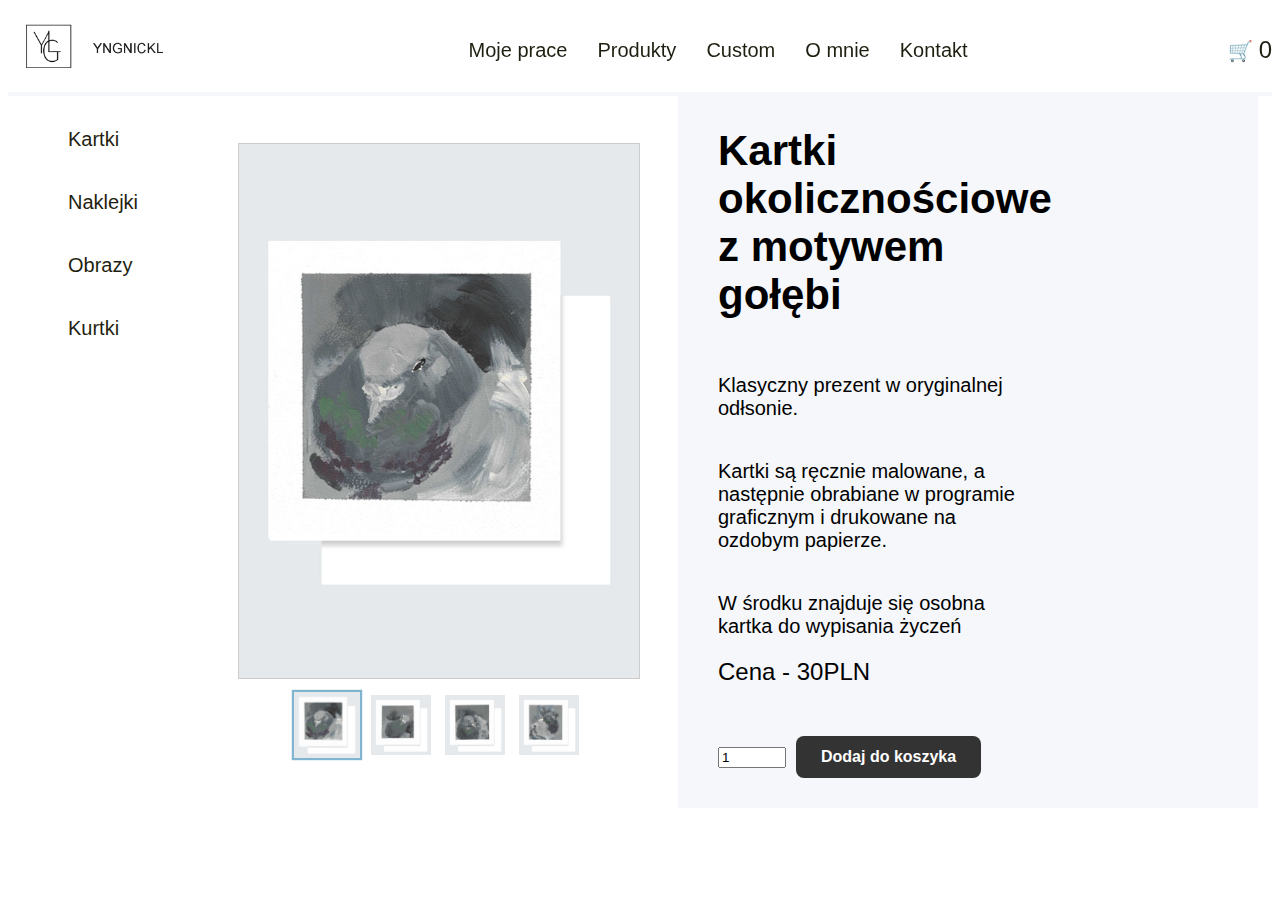
<file: kartka.html>
<!DOCTYPE html>
<html>
    
        <head>
            <title>Yngnickl_shop</title>
            <meta charset="UTF-8">
            <meta name="viewport" content="width=device-width, initial-scale=1.0">
            <link rel="stylesheet" href="kartka.css">
            <link rel="stylesheet" href="kartkaphone.css">
        </head>
        <body>
                       <header class="banner">



            <div class="logo-conteiner">
                <a href="index.html" class="logo-link">
                <img src="images/LOGO.jpg">
                </a>
                <a href="index.html" class="logo-name">
                <img src="images/logonapis.jpg">
                </a>
            </div>
            <nav class="topnav">
                <ul>
                    <li><a href="index.html#mojeprace">Moje prace</a></li>
                    <li><a href="produkty.html">Produkty</a></li>
                    <li><a href="index.html#custom">Custom</a></li>
                    <li><a href="index.html#omnie">O mnie</a></li>
                    <li><a href="index.html#kontakt">Kontakt</a></li>
                </ul>
            </nav>
            <a href="koszyk.html" class="cart-icon">
            🛒 <span id="cart-count">0</span>
        </a>
    </header>
        <div class="layout">
                        <div class="sidebar">
                                                  <ul>
                                            <li><a href="produkty.html#kartki">Kartki</a></li>
                                            <li><a href="produkty.html#naklejki">Naklejki</a></li>
                                            <li><a href="produkty.html#obrazy">Obrazy</a></li>
                                            <li><a href="produkty.html#kurtki">Kurtki</a></li>
                                            

                                        </ul>
                        </div> 
            <main>
                <section id="kartka">
                        <div class="product-gallery">
  <!-- Duży obrazek -->
                            <div class="main-image">
                                <img id="currentImage" src="images/kartkapigeonstrona.jpg" alt="Produkt">
                            </div>

                            <!-- Miniaturki -->
                            <div class="thumbnails">
                                <img src="images/kartkapigeonstrona.jpg" alt="Wariant 1" onclick="changeImage(this)" class="active">
                                <img src="images/kartkapigeonslide2.jpg" alt="Wariant 2" onclick="changeImage(this)">
                                <img src="images/kartkapigeonslide3.jpg" alt="Wariant 3" onclick="changeImage(this)">
                                <img src="images/kartkapigeonslide4.jpg" alt="Wariant 4" onclick="changeImage(this)">
                            </div>
                            </div>

                        <div class="opis">
                        <h2>Kartki okolicznościowe 
                        z motywem gołębi</h2>
                        <p>Klasyczny prezent w oryginalnej odłsonie.</p>
                        <p>Kartki są ręcznie malowane, 
                            a następnie obrabiane w programie graficznym 
                            i drukowane na ozdobym papierze.
                        </p>
                            <p>W środku znajduje się osobna kartka 
                            do wypisania życzeń </p>
                        <span>Cena - 30PLN</span>
                        <div class="dokoszyka">
                            <button id="add-to-cart">Dodaj do koszyka</button>
                        </div>
                        </div>
                    </div>
                </section>
            <script src="koszyk.js"></script>
            <script src="produkt.js"></script>
            
            </main>
</file>
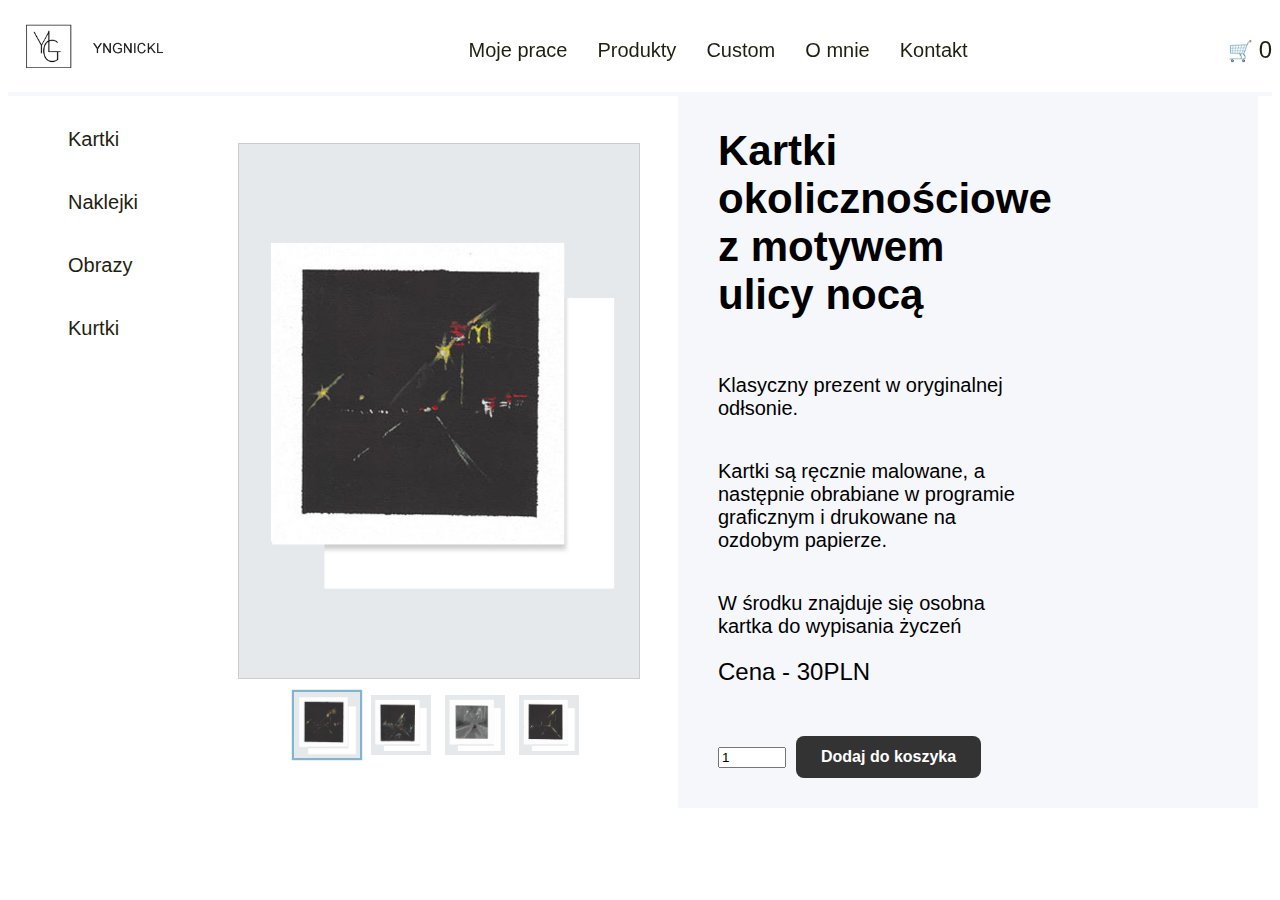
<file: kartkanocnejazdy.html>
<!DOCTYPE html>
<html>
    
        <head>
            <title>Yngnickl_shop</title>
            <meta charset="UTF-8">
            <meta name="viewport" content="width=device-width, initial-scale=1.0">
            <link rel="stylesheet" href="kartka.css">
            <link rel="stylesheet" href="kartkaphone.css">
        </head>
        <body>
                       <header class="banner">



            <div class="logo-conteiner">
                <a href="index.html" class="logo-link">
                <img src="images/LOGO.jpg">
                </a>
                <a href="index.html" class="logo-name">
                <img src="images/logonapis.jpg">
                </a>
            </div>
            <nav class="topnav">
                <ul>
                    <li><a href="index.html#mojeprace">Moje prace</a></li>
                    <li><a href="produkty.html">Produkty</a></li>
                    <li><a href="index.html#custom">Custom</a></li>
                    <li><a href="index.html#omnie">O mnie</a></li>
                    <li><a href="index.html#kontakt">Kontakt</a></li>
                </ul>
            </nav>
            <a href="koszyk.html" class="cart-icon">
            🛒 <span id="cart-count">0</span>
        </a>
    </header>
        <div class="layout">
            <div class="sidebar">
                         <ul>
                                            <li><a href="produkty.html#kartki">Kartki</a></li>
                                            <li><a href="produkty.html#naklejki">Naklejki</a></li>
                                            <li><a href="produkty.html#obrazy">Obrazy</a></li>
                                            <li><a href="produkty.html#kurtki">Kurtki</a></li>
                                            

                                        </ul>
                        </div> 
            <main>
                <section id="kartka">
                        <div class="product-gallery">
  <!-- Duży obrazek -->
                            <div class="main-image">
                                <img id="currentImage" src="images/nocnejazdyslide.jpg" alt="Produkt">
                            </div>

                            <!-- Miniaturki -->
                            <div class="thumbnails">
                                <img src="images/nocnejazdyslide.jpg" alt="Wariant 1" onclick="changeImage(this)" class="active">
                                <img src="images/kartkinocnejazdy1.jpg" alt="Wariant 2" onclick="changeImage(this)">
                                <img src="images/kartkinocnejazdy2.jpg" alt="Wariant 3" onclick="changeImage(this)">
                                <img src="images/kartkinocnejazdy3.jpg" alt="Wariant 4" onclick="changeImage(this)">
                            </div>
                            </div>

                        <div class="opis">
                        <h2>Kartki okolicznościowe 
                        z motywem ulicy nocą</h2>
                        <p>Klasyczny prezent w oryginalnej odłsonie.</p>
                        <p>Kartki są ręcznie malowane, 
                            a następnie obrabiane w programie graficznym 
                            i drukowane na ozdobym papierze.
                        </p>
                            <p>W środku znajduje się osobna kartka 
                            do wypisania życzeń </p>
                        <span>Cena - 30PLN</span>
                        <div class="dokoszyka">
                            <button id="add-to-cart">Dodaj do koszyka</button>
                        </div>
                        </div>
                    </div>
                </section>
            <script src="koszyk.js"></script>
            <script src="produkt.js"></script>
            
            </main>
</file>
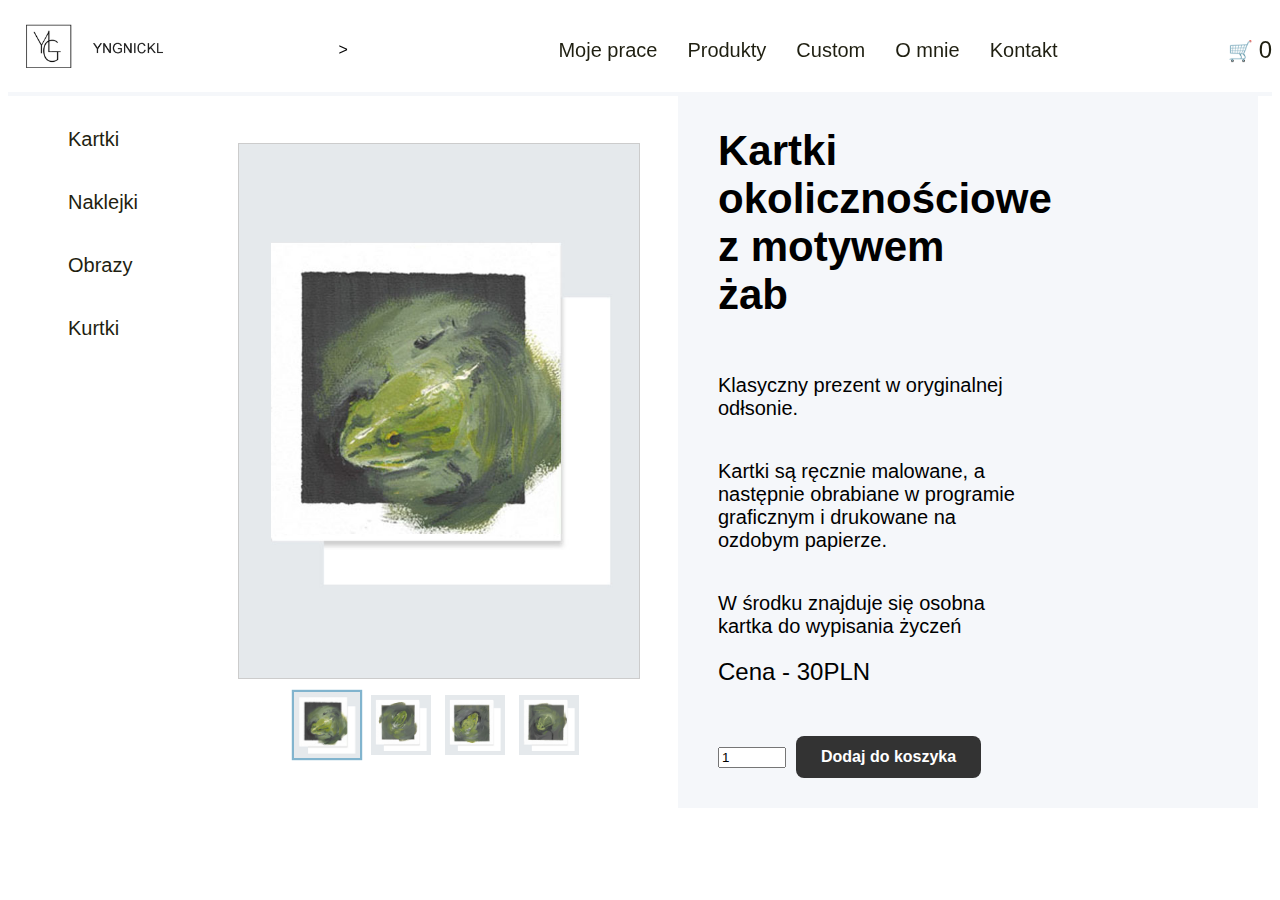
<file: kartkazaby.html>
<!DOCTYPE html>
<html>
    
        <head>
            <title>Yngnickl_shop</title>
            <meta charset="UTF-8">
            <meta name="viewport" content="width=device-width, initial-scale=1.0">
            <link rel="stylesheet" href="kartka.css">
            <link rel="stylesheet" href="kartkaphone.css">
        </head>
        <body>
                       <header class="banner">



            <div class="logo-conteiner">
                <a href="index.html" class="logo-link">
                <img src="images/LOGO.jpg">
                </a>
                <a href="index.html" class="logo-name">
                <img src="images/logonapis.jpg">
                </a>
            </div>>
            <nav class="topnav">
                <ul>
                    <li><a href="index.html#mojeprace">Moje prace</a></li>
                    <li><a href="produkty.html">Produkty</a></li>
                    <li><a href="index.html#custom">Custom</a></li>
                    <li><a href="index.html#omnie">O mnie</a></li>
                    <li><a href="index.html#kontakt">Kontakt</a></li>
                </ul>
            </nav>
            <a href="koszyk.html" class="cart-icon">
            🛒 <span id="cart-count">0</span>
        </a>
    </header>
        <div class="layout">
                        <div class="sidebar">
                                                 <ul>
                                            <li><a href="produkty.html#kartki">Kartki</a></li>
                                            <li><a href="produkty.html#naklejki">Naklejki</a></li>
                                            <li><a href="produkty.html#obrazy">Obrazy</a></li>
                                            <li><a href="produkty.html#kurtki">Kurtki</a></li>
                                            

                                        </ul>
                        </div> 
            <main>
                <section id="kartka">
                        <div class="product-gallery">
  <!-- Duży obrazek -->
                            <div class="main-image">
                                <img id="currentImage" src="images/kartkizabyslide.jpg" alt="Produkt">
                            </div>

                            <!-- Miniaturki -->
                            <div class="thumbnails">
                                <img src="images/kartkizabyslide.jpg" alt="Wariant 1" onclick="changeImage(this)" class="active">
                                <img src="images/zabyslide2.jpg" alt="Wariant 2" onclick="changeImage(this)">
                                <img src="images/zabyslide3.jpg" alt="Wariant 3" onclick="changeImage(this)">
                                <img src="images/zabyslide4.jpg" alt="Wariant 4" onclick="changeImage(this)">
                            </div>
                            </div>

                        <div class="opis">
                        <h2>Kartki okolicznościowe 
                        z motywem żab</h2>
                        <p>Klasyczny prezent w oryginalnej odłsonie.</p>
                        <p>Kartki są ręcznie malowane, 
                            a następnie obrabiane w programie graficznym 
                            i drukowane na ozdobym papierze.
                        </p>
                            <p>W środku znajduje się osobna kartka 
                            do wypisania życzeń </p>
                        <span>Cena - 30PLN</span>
                        <div class="dokoszyka">
                            <button id="add-to-cart">Dodaj do koszyka</button>
                        </div>
                        </div>
                    </div>
                </section>
            <script src="koszyk.js"></script>
            <script src="produkt.js"></script>
            
            </main>
</file>
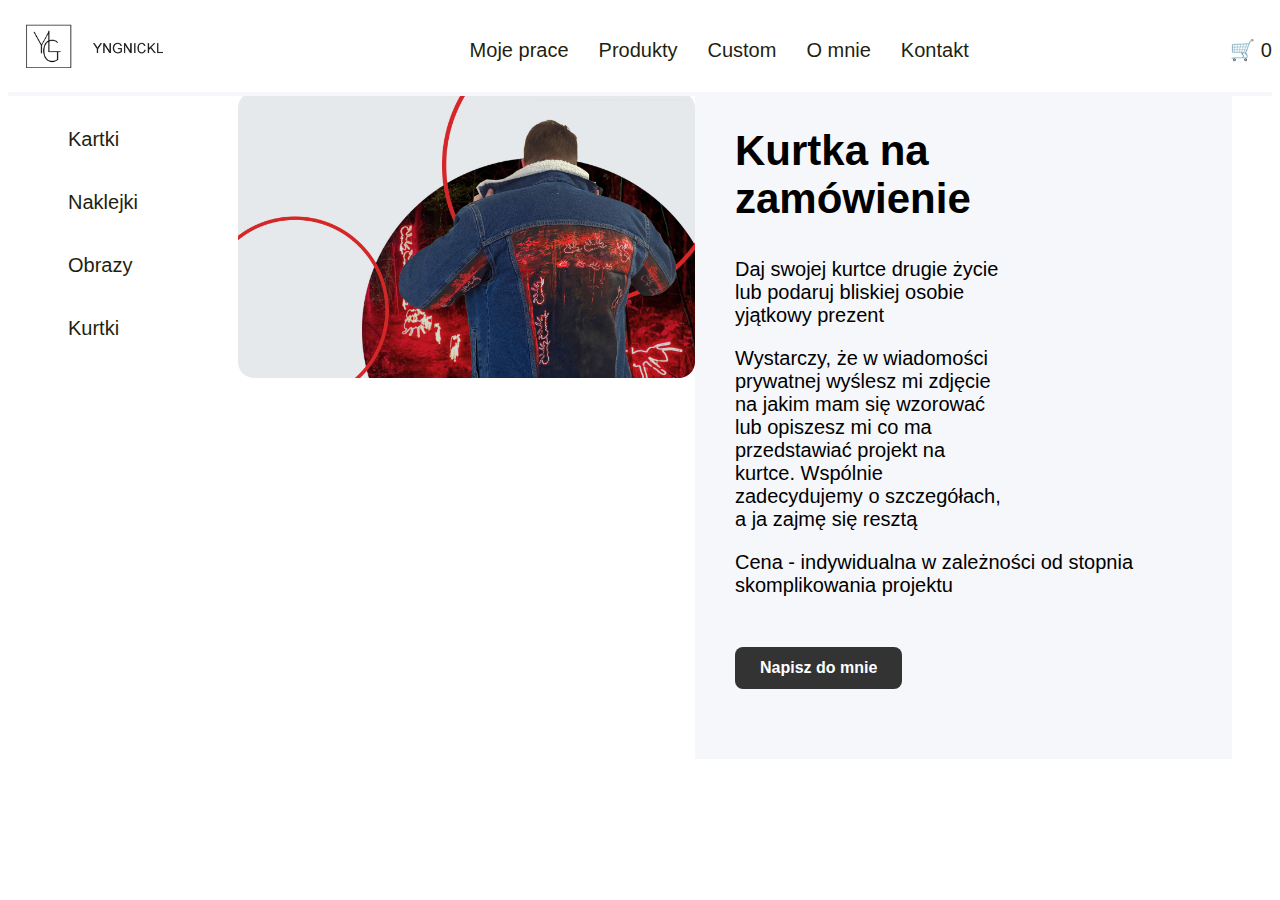
<file: kurtka.html>
<!DOCTYPE html>
<html>
    
        <head>
            <title>Yngnickl_shop</title>
            <meta charset="UTF-8">
            <meta name="viewport" content="width=device-width, initial-scale=1.0">
            <link rel="stylesheet" href="kurtka.css">
            <link rel="stylesheet" href="kurtkaphone.css">
        </head>
        <body>
                       <header class="banner">



            <div class="logo-conteiner">
                <a href="index.html" class="logo-link">
                <img src="images/LOGO.jpg">
                </a>
                <a href="index.html" class="logo-name">
                <img src="images/logonapis.jpg">
                </a>
            </div>
            <nav class="topnav">
                <ul>
                    <li><a href="index.html#mojeprace">Moje prace</a></li>
                    <li><a href="produkty.html">Produkty</a></li>
                    <li><a href="index.html#custom">Custom</a></li>
                    <li><a href="index.html#omnie">O mnie</a></li>
                    <li><a href="index.html#kontakt">Kontakt</a></li>
                </ul>
            </nav>
            <a href="koszyk.html" class="cart-icon">
            🛒 <span id="cart-count">0</span>
        </a>
    </header>
        <div class="layout">
                        <div class="sidebar">
                                                   <ul>
                                            <li><a href="produkty.html#kartki">Kartki</a></li>
                                            <li><a href="produkty.html#naklejki">Naklejki</a></li>
                                            <li><a href="produkty.html#obrazy">Obrazy</a></li>
                                            <li><a href="produkty.html#kurtki">Kurtki</a></li>
                                            

                                        </ul>
                        </div> 
            <main>
                <section id="kartka">
                        <div class="product-gallery">
  <!-- Duży obrazek -->
                            <div class="main-image">
                                <img id="currentImage" src="images/banerkurtka.jpg" alt="Produkt">
                            </div>

                        <div class="opis">
                        <h2>Kurtka na zamówienie</h2>
                        <p>Daj swojej kurtce drugie życie
                            lub podaruj bliskiej osobie yjątkowy prezent
                        </p>
                            <p>Wystarczy, że w wiadomości prywatnej
                                wyślesz mi zdjęcie na jakim mam się wzorować
                                lub opiszesz mi co ma przedstawiać projekt na kurtce.
                                Wspólnie zadecydujemy o szczegółach,
                                a ja zajmę się resztą
                            </p>
                        <span>Cena - indywidualna w zależności od stopnia skomplikowania projektu
                        </span>
                        <div class="kontakt">
                            <a href="mainpage.html#kontakt">
                            <button id="kontakt">Napisz do mnie</button>
                            </a>
                        </div>
                        </div>
                    </div>
                </section>
            
            </main>
        </body>
</file>
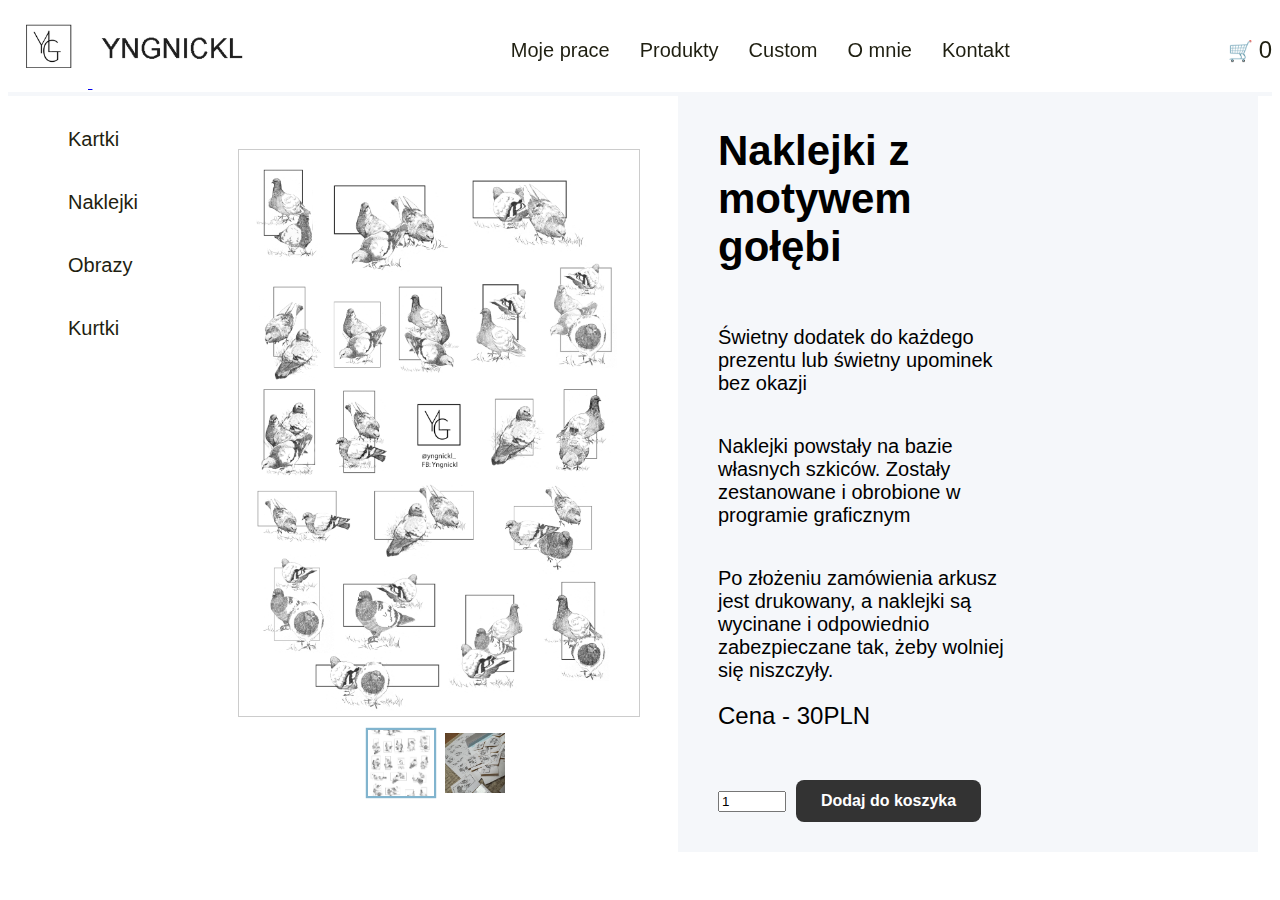
<file: naklejki.html>
<!DOCTYPE html>
<html>
    
        <head>
            <title>Yngnickl_shop</title>
            <meta charset="UTF-8">
            <meta name="viewport" content="width=device-width, initial-scale=1.0">
            <link rel="stylesheet" href="kartka.css">
        </head>
        <body>
                       <header class="banner">



            <div class="logo-conteiner">
                <a href="index.html" class="logo-link">
                <img src="images/LOGO.jpg">
                <img src="images/logonapis.jpg">
                </a>
            </div>
            <nav class="topnav">
                <ul>
                    <li><a href="index.html#mojeprace">Moje prace</a></li>
                    <li><a href="produkty.html">Produkty</a></li>
                    <li><a href="index.html#custom">Custom</a></li>
                    <li><a href="index.html#omnie">O mnie</a></li>
                    <li><a href="index.html#kontakt">Kontakt</a></li>
                </ul>
            </nav>
            <a href="koszyk.html" class="cart-icon">
            🛒 <span id="cart-count">0</span>
        </a>
    </header>
        <div class="layout">
                        <div class="sidebar">
                                        <ul>
                                            <li><a href="produkty.html#kartki">Kartki</a></li>
                                            <li><a href="produkty.html#naklejki">Naklejki</a></li>
                                            <li><a href="produkty.html#obrazy">Obrazy</a></li>
                                            <li><a href="produkty.html#kurtki">Kurtki</a></li>
                                            

                                        </ul>
                        </div> 
            <main>
                <section id="kartka">
                        <div class="product-gallery">
  <!-- Duży obrazek -->
                            <div class="main-image">
                                <img id="currentImage" src="images/Naklejki 2 do druku.jpg" alt="Produkt">
                            </div>

                            <!-- Miniaturki -->
                            <div class="thumbnails">
                                <img src="images/Naklejki 2 do druku.jpg" alt="Wariant 1" onclick="changeImage(this)" class="active">
                                <img src="images/naklejki 1.JPG" alt="Wariant 2" onclick="changeImage(this)">
                            </div>
                            </div>

                        <div class="opis">
                        <h2>Naklejki
                        z motywem gołębi</h2>
                        <p>Świetny dodatek do każdego prezentu
                            lub świetny upominek bez okazji
                        </p>
                        <p>Naklejki powstały na bazie własnych szkiców.
                            Zostały zestanowane i obrobione w programie graficznym
                        </p>
                            <p>Po złożeniu zamówienia arkusz jest drukowany,
                            a naklejki są wycinane i odpowiednio zabezpieczane tak,
                        żeby wolniej się niszczyły.
                         </p>
                        <span>Cena - 30PLN</span>
                        <div class="dokoszyka">
                            <button id="add-to-cart">Dodaj do koszyka</button>
                        </div>
                        </div>
                    </div>
                </section>
            
            </main>
            <script src="koszyk.js"></script>
            <script src="produkt.js"></script>
        </body>
</file>
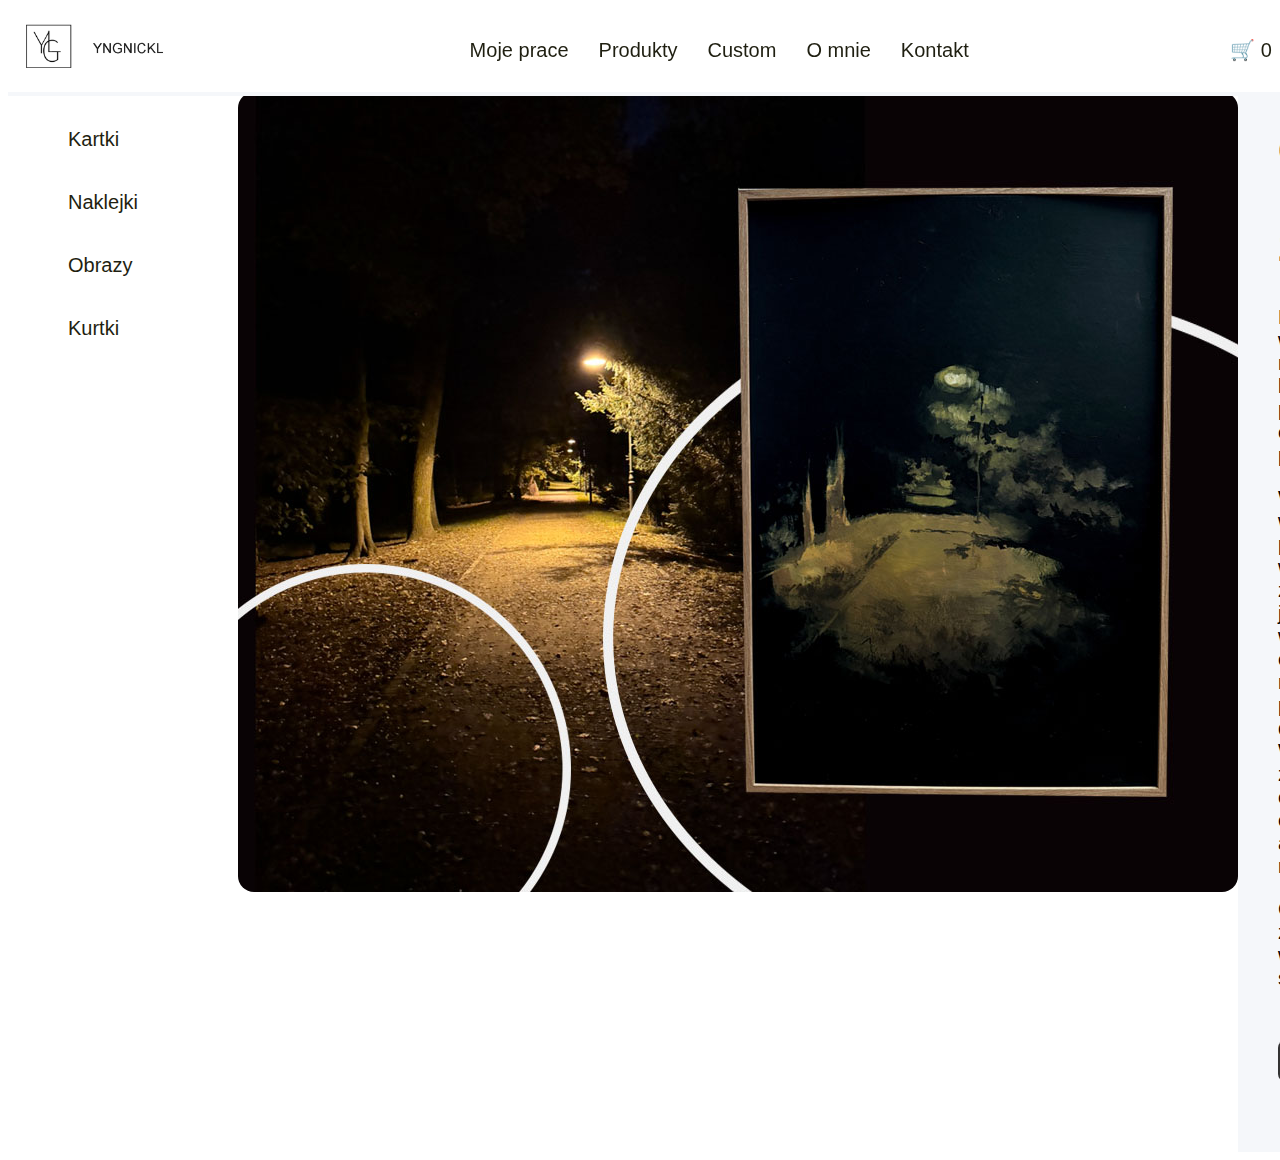
<file: obrazobraz.html>
<!DOCTYPE html>
<html>
    
        <head>
            <title>Yngnickl_shop</title>
            <meta charset="UTF-8">
            <meta name="viewport" content="width=device-width, initial-scale=1.0">
            <link rel="stylesheet" href="obrazobraz.css">
            <link rel="stylesheet" href="obrazobrazphone.css">
        </head>
        <body>
                       <header class="banner">



           <div class="logo-conteiner">
                <a href="index.html" class="logo-link">
                <img src="images/LOGO.jpg">
                </a>
                <a href="index.html" class="logo-name">
                <img src="images/logonapis.jpg">
                </a>
            </div>
            <nav class="topnav">
                <ul>
                    <li><a href="index.html#mojeprace">Moje prace</a></li>
                    <li><a href="produkty.html">Produkty</a></li>
                    <li><a href="index.html#custom">Custom</a></li>
                    <li><a href="index.html#omnie">O mnie</a></li>
                    <li><a href="index.html#kontakt">Kontakt</a></li>
                </ul>
            </nav>
            <a href="koszyk.html" class="cart-icon">
            🛒 <span id="cart-count">0</span>
        </a>
    </header>
        <div class="layout">
                        <div class="sidebar">
                                                          <ul>
                                            <li><a href="produkty.html#kartki">Kartki</a></li>
                                            <li><a href="produkty.html#naklejki">Naklejki</a></li>
                                            <li><a href="produkty.html#obrazy">Obrazy</a></li>
                                            <li><a href="produkty.html#kurtki">Kurtki</a></li>
                                            

                                        </ul>
                        </div> 
            <main>
                <section id="kartka">
                        <div class="product-gallery">
  <!-- Duży obrazek -->
                            <div class="main-image">
                                <img id="currentImage" src="images/obrazobraz.jpg" alt="Produkt">
                            </div>

                        <div class="opis">
                        <h2>Obraz na zamówienie</h2>
                        <p>Nadaj swojemu wnętrzu niepowtarzalny klimat
                            lub podaruj bliskiej osobie yjątkowy prezent
                        </p>
                            <p>Wystarczy, że w wiadomości prywatnej
                                wyślesz mi zdjęcie na jakim mam się wzorować
                                lub opiszesz mi co ma przedstawiać dany obraz.
                                Wspólnie zadecydujemy o wymiarach i obramowaniu,
                                a ja zajmę się resztą
                            </p>
                        <span>Cena - indywidualna w zależności od wymiarów, 
                            wyboru ramy i stopnia skomplikowania projektu
                        </span>
                        <div class="kontakt">
                            <a href="mainpage.html#kontakt">
                            <button id="kontakt">Napisz do mnie</button>
                            </a>
                        </div>
                        </div>
                    </div>
                </section>
            
            </main>
        </body>
</file>
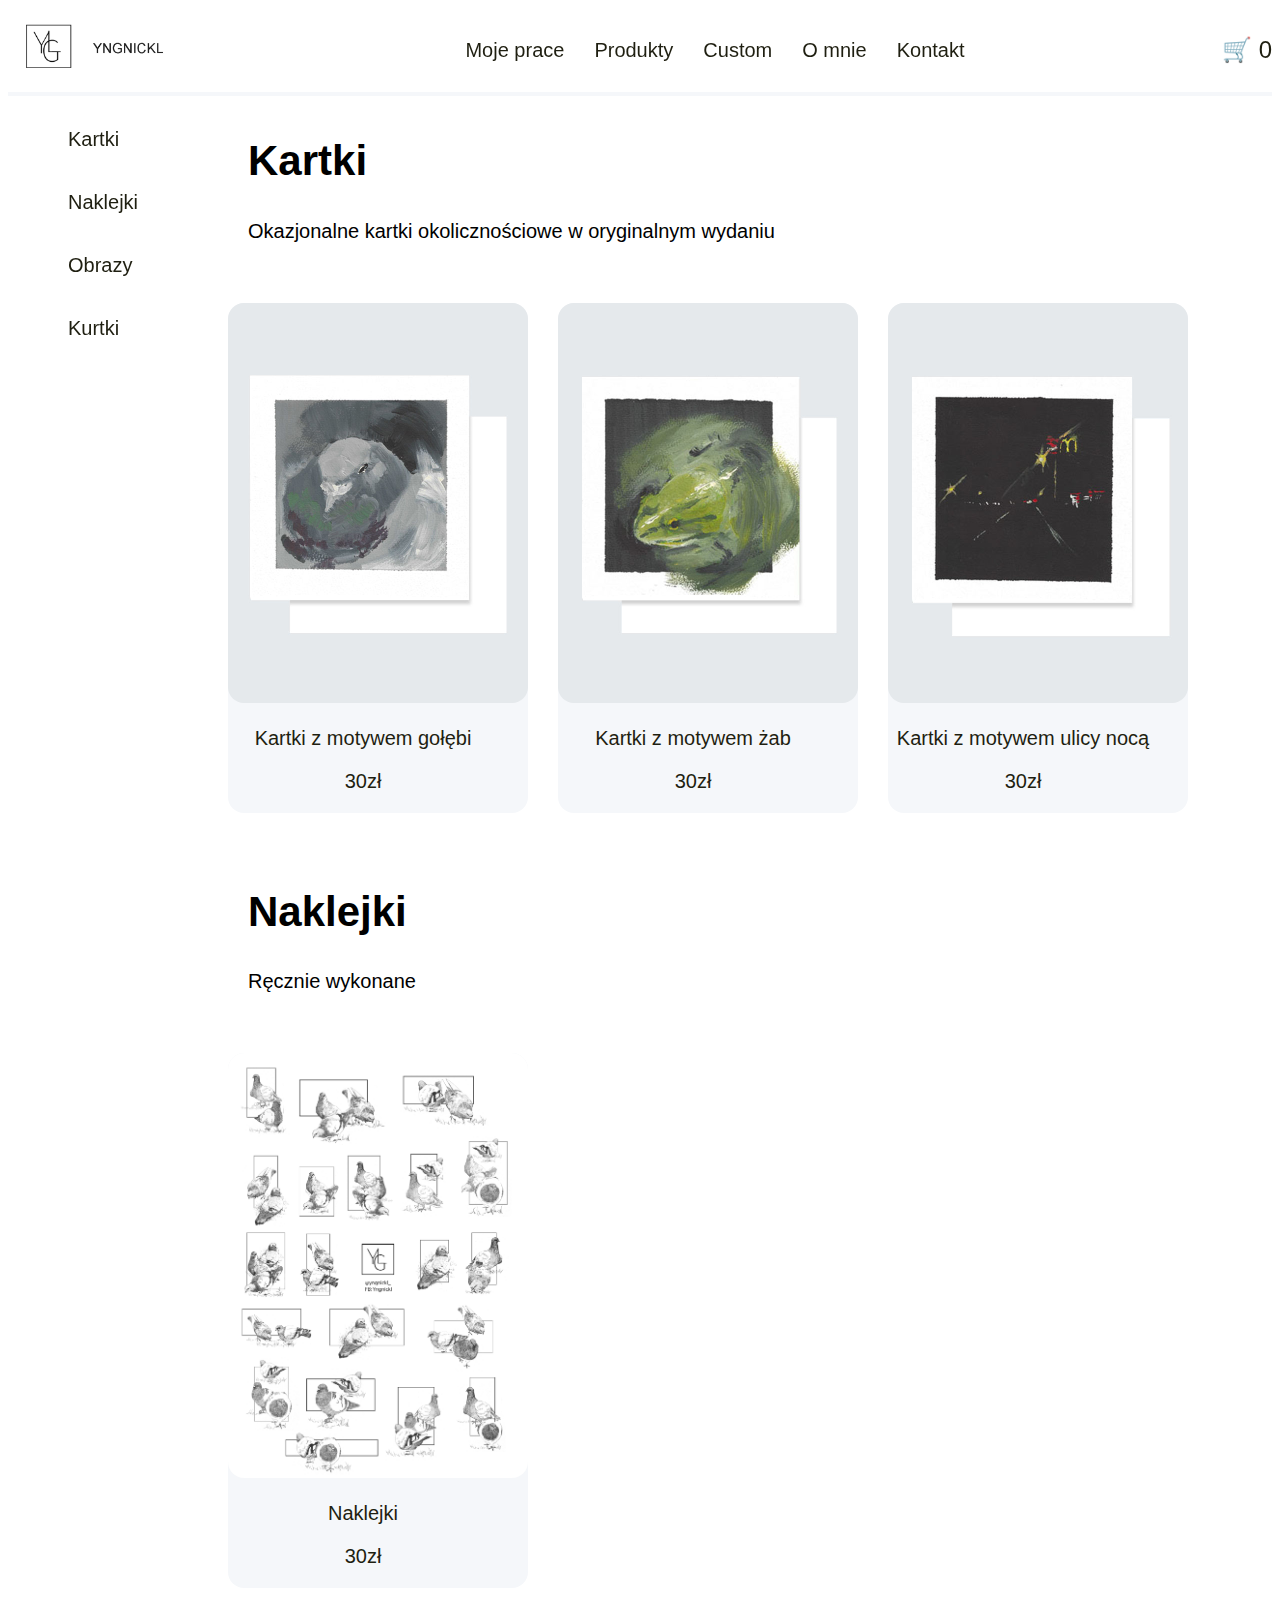
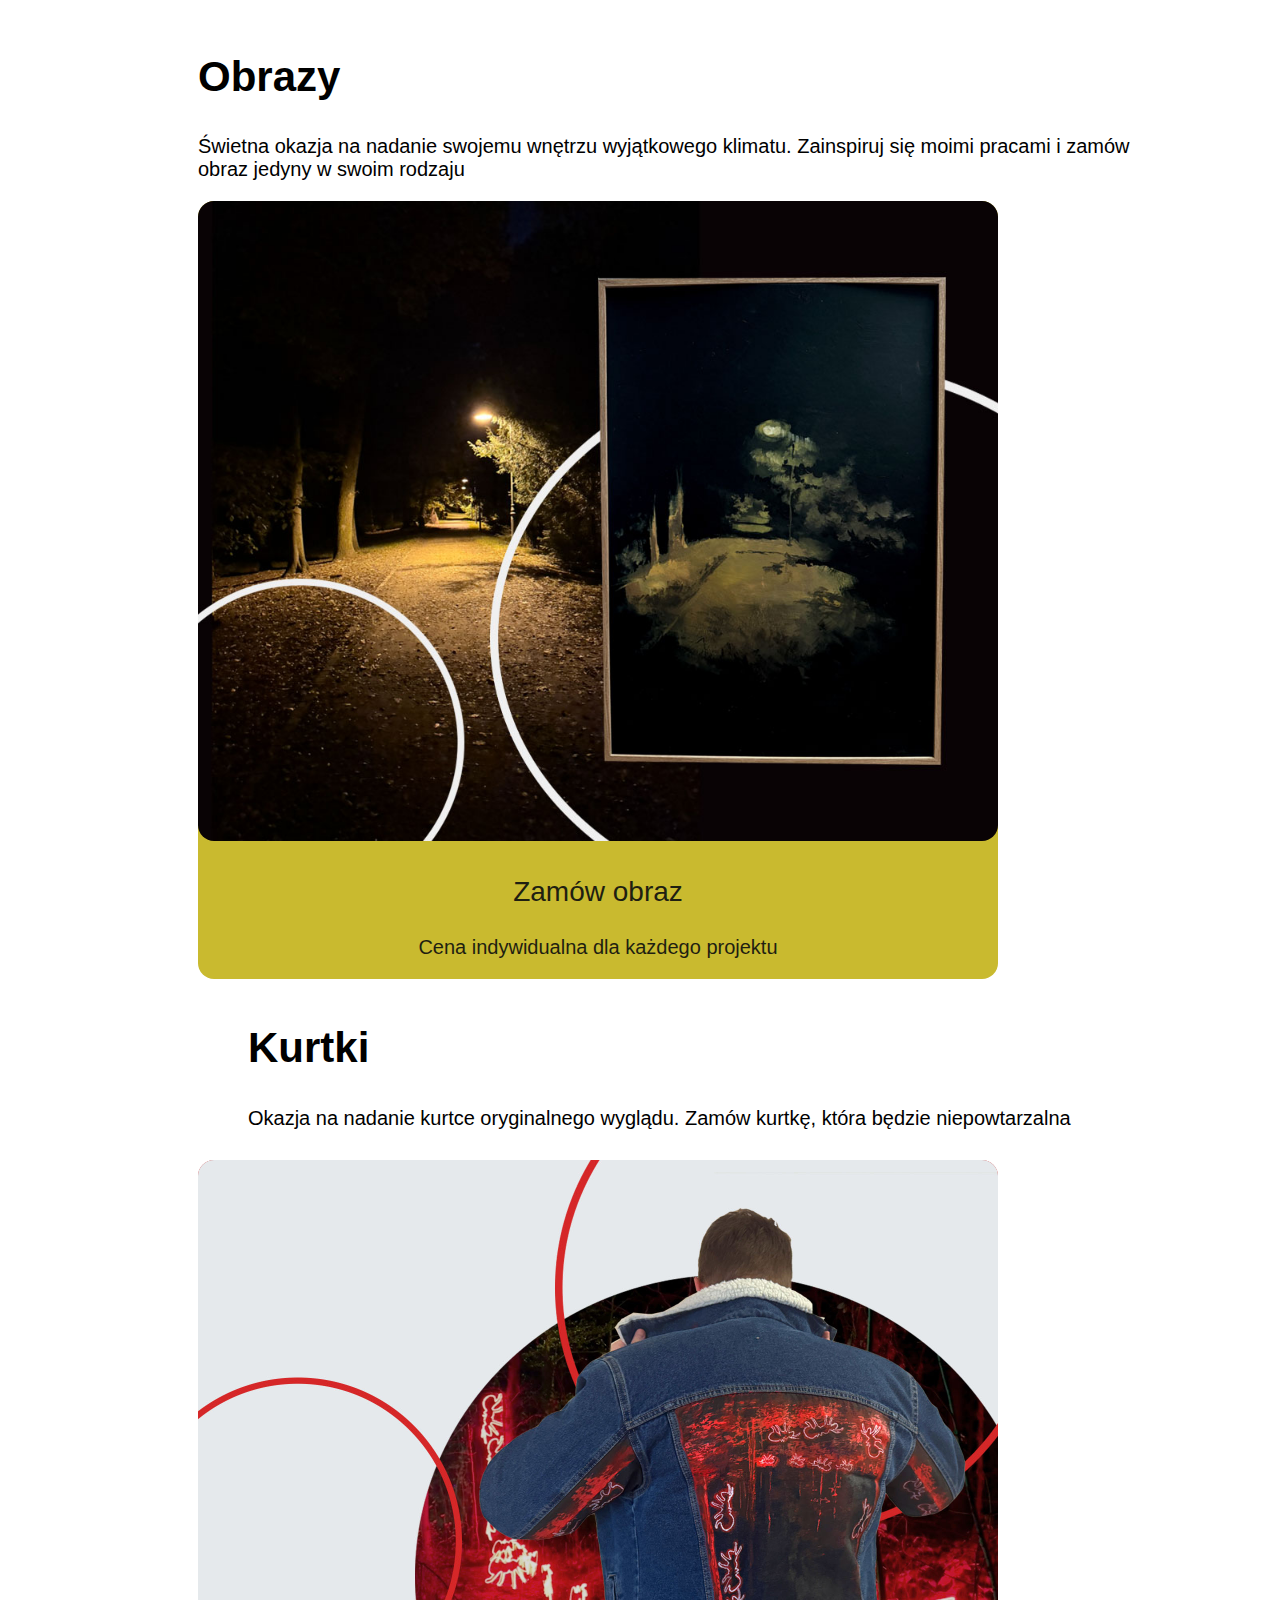
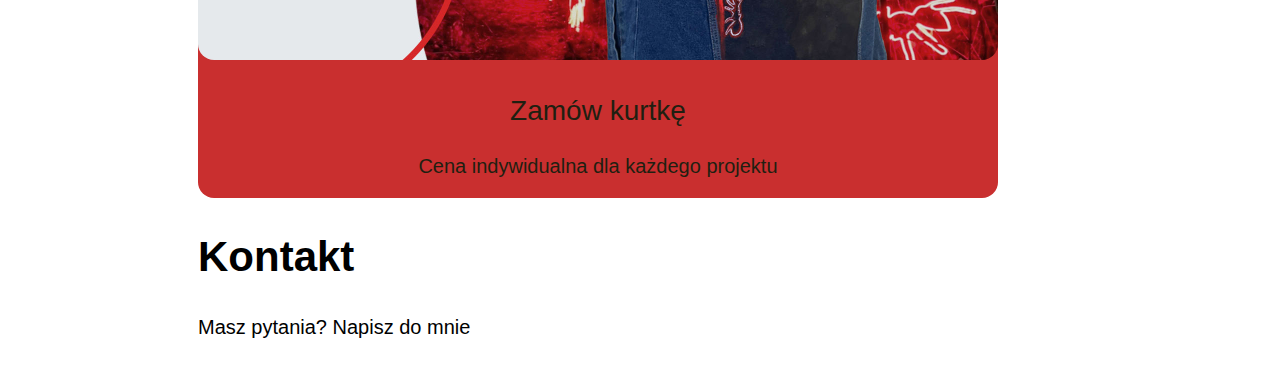
<file: produkty.html>
<!DOCTYPE html>
<html>
    
        <head>
            <title>Yngnickl_shop</title>
            <meta charset="UTF-8">
            <meta name="viewport" content="width=device-width, initial-scale=1.0">
            <a href="koszyk.html"></a>
            <link rel="stylesheet" href="styleprodukty.css">
            <link rel="stylesheet" href="produktyphone.css">
        </head>
        <body>
        <header class="banner">



               <div class="logo-conteiner">
                <a href="index.html" class="logo-link">
                <img src="images/LOGO.jpg">
                </a>
                <a href="index.html" class="logo-name">
                <img src="images/logonapis.jpg">
                </a>
            </div>
            <nav class="topnav">
                <ul>
                    <li><a href="index.html#mojeprace">Moje prace</a></li>
                    <li><a href="produkty.html">Produkty</a></li>
                    <li><a href="index.html#custom">Custom</a></li>
                    <li><a href="index.html#omnie">O mnie</a></li>
                    <li><a href="index.html#kontakt">Kontakt</a></li>
                </ul>
            </nav>
            <a href="koszyk.html" class="cart-icon">
            🛒 <span id="cart-count">0</span>
        </a>
    </header>
        <div class="layout">
                    <div class="menu">
                        <div class="sidebar">
                                                  <ul>
                                            <li><a href="produkty.html#kartki">Kartki</a></li>
                                            <li><a href="produkty.html#naklejki">Naklejki</a></li>
                                            <li><a href="produkty.html#obrazy">Obrazy</a></li>
                                            <li><a href="produkty.html#kurtki">Kurtki</a></li>
                                            

                                        </ul>
                        </div> 
                    </div> 
            <main>
                <section id="kartki">
                    <div class="opis">
                        <h2>Kartki</h2>
                        <p>Okazjonalne kartki okolicznościowe
                            w oryginalnym wydaniu
                        </p>
                    </div>
                    <div class="slider">
                        <div class="slide">
                            <a href="kartka.html">
                            <img src="images/kartkapigeonstrona.jpg">
                                <p>Kartki z motywem gołębi</p>
                                <p>30zł</p>
                            </a>
                        </div>
                        <div class="slide">
                            <a href="kartkazaby.html">
                            <img src="images/kartkizabyslide.jpg">
                            <p>Kartki z motywem żab</p>
                            <p>30zł</p>
                            </a>
                        </div>
                        <div class="slide">
                            <a href="kartkanocnejazdy.html">
                            <img src="images/nocnejazdyslide.jpg">
                            <p>Kartki z motywem ulicy nocą</p>
                            <p>30zł</p>
                            </a>
                        </div>
                    </div>
                </section>
                <section id="naklejki">
                    <div class="opis">
                        <h2>Naklejki</h2>
                        <p>Ręcznie wykonane</p>
                    </div>
                    <div class="slider">
                        <div class="slide">
                        <a href="naklejki.html">
                        <img src="images/Naklejki 2 do druku.jpg">
                        <p>Naklejki</p>
                        <p>30zł</p>
                        </a>
                    </div>
                </section>
                <section id="obrazy">
                    <div class="opisobrazy"></div>
                        <h2>Obrazy</h2>
                        <p>Świetna okazja na nadanie swojemu wnętrzu 
                            wyjątkowego klimatu. Zainspiruj się moimi pracami
                            i zamów obraz jedyny w swoim rodzaju
                        </p>
                        <div class="sliderobrazy">
                            <div class="slide2">
                                <a href="obrazobraz.html">
                                <img src="images/obrazobraz.jpg">
                            <p>Zamów obraz</p>
                            <span>Cena indywidualna dla każdego projektu</span>
                            </div>
                        </a>
                        </div>
                </section>
                <section id="kurtki">
                    <div class="opis">
                        <h2>Kurtki</h2>
                        <p>Okazja na nadanie kurtce oryginalnego wyglądu.
                            Zamów kurtkę, która będzie niepowtarzalna
                        </p>
                    </div>
                    <div class="sliderobrazy">
                        <div class="slide3">
                            <a href="kurtka.html">
                            <img src="images/banerkurtka.jpg">
                            <p>Zamów kurtkę</p>
                            <span>Cena indywidualna dla każdego projektu</span>
                            </a>
                        </div>
                    </div>
                </section>
                <section id="kontakt">
                    <h2>Kontakt</h2>
                    <p>Masz pytania? Napisz do mnie</p>
                </section>
            
        </div>
            </main>
        <script src="koszyk.js"></script>
        </body>
</html>
</file>
<file: kartka.css>
/* header */

body {
    font-family: Arial, Helvetica, sans-serif;
}
.banner {
    display: flex;
    align-items: center;
    justify-content: space-between;
    width: 100%;
    box-shadow: 0 4px #f5f7fa;
    position: sticky;
    top: 0;
    z-index: 1000; /* robi rzeczy nad stroną przy scrollowaniu */
    background-color: #fff;
}
.banner img {
    width: 80px;
    height: auto;
}
.nazwastrony img {
    width: 150px;
    height: auto;
}
.logo-conteiner {
    display: flex;
    align-items: center;
}
.logo-link img {
    height: 80px;
    width: auto;
}


/* menu top */

.topnav ul {
    display: flex;      /* robi wolną przestrzeń */
    align-items: center;    /*ustawia w centrum wolnej przestrzeni */
    gap: 30px;  /*odstępy między napisami */
}
.topnav a {
    text-decoration: none;  /*usuwa podkreślenia */
    color: #1f1f11;
}
.topnav li {
    list-style: none;   /*usuwa kropki */
    font-size: 20px;
}
.topnav a:hover {
    color: #91918c;
}


/* koszyk */
.cart-icon {
    top: 10px;    /* od góry nagłówka */
    right: 20px;  /* od prawej krawędzi nagłówka */
    font-size: 24px;
    text-decoration: none;
    color: #1f1f11;
}

/* sidebar */
.sidebar a {
    text-decoration: none;
    color: #1f1f11;
}
.sidebar a:hover {
    color: #91918c;
}
.sidebar li {
    list-style: none;
    padding: 20px;          /*odsuwa napisy od sebie */
    font-size: 20px;
}
.sidebar ul {
    width: 150px;
    height: auto;
    padding-left: 40px;          /*robi niewidzianą ramkę dookoła menu */
}



/* layout */
.layout {
    display: flex;
    align-items: top;
}





/* main */
h2 {
    font-size: 42px;
    width: 60%;
}
p {
    font-size: 20px;
    width: 60%;
}
main {
    padding: 0 40px;
    display: flex;
    align-items: center;
    flex-direction: column;
}
#kartka {
    display: flex;
    flex-direction: row;
    align-items: center;
    justify-content: center;
    gap: 40px;
}
.photo {
    display: flex;
    align-items: flex-start;
    gap: 50px;
}
.opis {
    justify-content: flex-start;
    display: flex;
    flex-direction: column;
    align-items: flex-start;
    background-color: #f5f7fa;
    width: 500px;
    padding: 0 40px;
}
span {
    font-size: 24px;
}
.product-gallery {
  width: 400px; /* dopasuj do potrzeb */
  margin: auto;
  text-align: center;

}

.main-image img {
  width: 100%;
  height: auto;
  border: 1px solid #ccc;
  margin-bottom: 10px;
  transition: all 0.3s ease;
}

.thumbnails {
  display: flex;
  justify-content: center;
  gap: 10px;
}

.thumbnails img {
  width: 60px;
  height: 60px;
  object-fit: cover;
  cursor: pointer;
  border: 2px solid transparent;
  transition: transform 0.2s, border 0.2s;
}

.thumbnails img:hover {
  transform: scale(1.1);
}

.thumbnails img.active {
  border-color: #81b4ce; /* kolor ramki dla aktywnego wariantu */
  transform: scale(1.1);
}





#add-to-cart {
    margin-top: 50px; /* przykleja przycisk na dole prawej kolumny */
    margin-bottom: 30px;
    padding: 12px 25px;
    font-size: 16px;
    font-weight: 600;
    color: #fff;
    background-color: #333;
    border: none;
    border-radius: 8px;
    cursor: pointer;
    transition: background-color 0.3s, transform 0.2s;
}

.cart-item {
    display: flex;
    gap: 20px;
    margin-bottom: 20px;
    align-items: center;
}

.cart-icon {
    text-decoration: none;
    font-size: 20px;
}
</file>
<file: kartkaphone.css>
/* ==================== MEDIA QUERIES TELEFON ==================== */
@media (max-width: 480px) {
    /* header */
    .banner {
        flex-direction: row;
        align-items: center;
        padding: 0;
    }
    .logo-link img {
        width: 3rem;
        height: auto;
    }
    .logo-name img {
        width: 15vw;
    }




    /* topnav */
    .topnav ul {
        flex-direction: row;
        gap: 2vw;
        padding: 0;
    }
    .topnav li {
        font-size: 2vw;
        text-align: left;
    }

    /* koszyk */
    .cart-icon {
        top: 1vw;
        right: 2vw;
        font-size: 4vw;
    }

    /* sidebar */
    .sidebar {
        top: 0;
        width: 100%;
        padding: 0 5vw;
    }
    .sidebar ul {
        padding-left: 0;
        width: 100%;
        display: flex;
        flex-direction: row;
        gap: 3vw;
        position: sticky;
        top: 0;
    }
    .sidebar li {
        font-size: 3vw;
        padding: 10px 0;
    }

    /* layout */
    .layout {
        flex-direction: column;
        align-items: center;
    }
    main {
        max-width: 100vw;
        display: flex;
        align-items: center;
        flex-direction: column;
    }
    h2 {
        font-size: 6vw;
    }
    p {
        font-size: 4vw;
        padding-bottom: 20px;
        max-width: 80vw;
    }



    #kartka {
        display: flex;
        align-items: center;
        flex-direction: column;
        max-width: 100vw;
    }
    .main-image {
        max-width: 40vw;
        padding: 0 30vw;
    }
    .opis {
        max-width: 60vw;
    }
}
</file>
<file: kurtka.css>
/* header */

body {
    font-family: Arial, Helvetica, sans-serif;
}
.banner {
    display: flex;
    align-items: center;
    justify-content: space-between;
    width: 100%;
    box-shadow: 0 4px #f5f7fa;
    position: sticky;
    top: 0;
    z-index: 1000; /* robi rzeczy nad stroną przy scrollowaniu */
    background-color: #fff;
}
.banner img {
    width: 80px;
    height: auto;
}
.nazwastrony img {
    width: 150px;
    height: auto;
}
.logo-conteiner {
    display: flex;
    align-items: center;
}
.logo-link img {
    height: 80px;
    width: auto;
}


/* menu top */

.topnav ul {
    display: flex;      /* robi wolną przestrzeń */
    align-items: center;    /*ustawia w centrum wolnej przestrzeni */
    gap: 30px;  /*odstępy między napisami */
}
.topnav a {
    text-decoration: none;  /*usuwa podkreślenia */
    color: #1f1f11;
}
.topnav li {
    list-style: none;   /*usuwa kropki */
    font-size: 20px;
}
.topnav a:hover {
    color: #91918c;
}


/* koszyk */
.cart-icon {
    top: 10px;    /* od góry nagłówka */
    right: 20px;  /* od prawej krawędzi nagłówka */
    font-size: 24px;
    text-decoration: none;
    color: #1f1f11;
}

/* sidebar */
.sidebar a {
    text-decoration: none;
    color: #1f1f11;
}
.sidebar a:hover {
    color: #91918c;
}
.sidebar li {
    list-style: none;
    padding: 20px;          /*odsuwa napisy od sebie */
    font-size: 20px;
}
.sidebar ul {
    width: 150px;
    height: auto;
    padding-left: 40px;          /*robi niewidzianą ramkę dookoła menu */
}



/* layout */
.layout {
    display: flex;
    align-items: top;
}





/* main */
h2 {
    font-size: 42px;
    width: 60%;
}
p {
    font-size: 20px;
    width: 60%;
}
main {
    padding: 0 40px;
    display: flex;
    align-items: center;
    flex-direction: column;
}
#kartka {
    display: flex;
    flex-direction: column;
    align-items: center;
    justify-content: center;
    gap: 40px;
}
.photo {
    display: flex;
    align-items: flex-start;
    gap: 50px;
}
.opis {
    flex: 1;
    background-color: #f5f7fa;   
    padding: 0 40px;
    padding-bottom: 40px;
}
span {
    font-size: 20px;
}
.product-gallery {
  width: 100%; /* dopasuj do potrzeb */
  margin: auto;
  text-align: left;
  display: flex;
  align-items: flex-start;

}

.main-image {
    flex: 1;
}
.main-image img {
    border-radius: 16px;
    width: 100%;
    max-width: 1000px;
    height: auto;
}

#kontakt {
 margin-top: 50px; /* przykleja przycisk na dole prawej kolumny */
    margin-bottom: 30px;
    padding: 12px 25px;
    font-size: 16px;
    font-weight: 600;
    color: #fff;
    background-color: #333;
    border: none;
    border-radius: 8px;
    cursor: pointer;
    transition: background-color 0.3s, transform 0.2s;

}




#add-to-cart {
    margin-top: 50px; /* przykleja przycisk na dole prawej kolumny */
    margin-bottom: 30px;
    padding: 12px 25px;
    font-size: 16px;
    font-weight: 600;
    color: #fff;
    background-color: #333;
    border: none;
    border-radius: 8px;
    cursor: pointer;
    transition: background-color 0.3s, transform 0.2s;
}

.cart-item {
    display: flex;
    gap: 20px;
    margin-bottom: 20px;
    align-items: center;
}

.cart-icon {
    text-decoration: none;
    font-size: 20px;
}
</file>
<file: kurtkaphone.css>
/* ==================== MEDIA QUERIES TELEFON ==================== */
@media (max-width: 480px) {
    /* header */
    .banner {
        flex-direction: row;
        align-items: center;
        padding: 0;
    }
    .logo-link img {
        width: 3rem;
        height: auto;
    }
    .logo-name img {
        width: 15vw;
    }




    /* topnav */
    .topnav ul {
        flex-direction: row;
        gap: 2vw;
        padding: 0;
    }
    .topnav li {
        font-size: 2vw;
        text-align: left;
    }

    /* koszyk */
    .cart-icon {
        top: 1vw;
        right: 2vw;
        font-size: 4vw;
    }

    /* sidebar */
    .sidebar {
        top: 0;
        width: 100%;
        padding: 0 5vw;
    }
    .sidebar ul {
        padding-left: 0;
        width: 100%;
        display: flex;
        flex-direction: row;
        gap: 3vw;
        position: sticky;
        top: 0;
    }
    .sidebar li {
        font-size: 3vw;
        padding: 10px 0;
    }

    /* layout */
    .layout {
        flex-direction: column;
        align-items: center;
    }
    main {
        max-width: 100vw;
        display: flex;
        align-items: center;
        flex-direction: column;
    }
    h2 {
        font-size: 6vw;
    }
    p {
        font-size: 4vw;
        padding-bottom: 20px;
        max-width: 80vw;
    }
    #kartka, .product-gallery {
        display: flex;
        align-items: center;
        flex-direction: column;
        max-width: 100vw;
        justify-items: center;
    }
    .main-image {
        max-width: 80vw;
        padding: 0 10px;
    }
    .opis {
        max-width: 60vw;
    }
    .main-image img {
        max-width: 80vw;
        padding: 0;
        display: block;
        margin: 0 auto;
    }
}
</file>
<file: obrazobraz.css>
/* header */

body {
    font-family: Arial, Helvetica, sans-serif;
}
.banner {
    display: flex;
    align-items: center;
    justify-content: space-between;
    width: 100%;
    box-shadow: 0 4px #f5f7fa;
    position: sticky;
    top: 0;
    z-index: 1000; /* robi rzeczy nad stroną przy scrollowaniu */
    background-color: #fff;
}
.banner img {
    width: 80px;
    height: auto;
}
.nazwastrony img {
    width: 150px;
    height: auto;
}
.logo-conteiner {
    display: flex;
    align-items: center;
}
.logo-link img {
    height: 80px;
    width: auto;
}


/* menu top */

.topnav ul {
    display: flex;      /* robi wolną przestrzeń */
    align-items: center;    /*ustawia w centrum wolnej przestrzeni */
    gap: 30px;  /*odstępy między napisami */
}
.topnav a {
    text-decoration: none;  /*usuwa podkreślenia */
    color: #1f1f11;
}
.topnav li {
    list-style: none;   /*usuwa kropki */
    font-size: 20px;
}
.topnav a:hover {
    color: #91918c;
}


/* koszyk */
.cart-icon {
    top: 10px;    /* od góry nagłówka */
    right: 20px;  /* od prawej krawędzi nagłówka */
    font-size: 24px;
    text-decoration: none;
    color: #1f1f11;
}

/* sidebar */
.sidebar a {
    text-decoration: none;
    color: #1f1f11;
}
.sidebar a:hover {
    color: #91918c;
}
.sidebar li {
    list-style: none;
    padding: 20px;          /*odsuwa napisy od sebie */
    font-size: 20px;
}
.sidebar ul {
    width: 150px;
    height: auto;
    padding-left: 40px;          /*robi niewidzianą ramkę dookoła menu */
}



/* layout */
.layout {
    display: flex;
    align-items: top;
}





/* main */
h2 {
    font-size: 42px;
    width: 60%;
}
p {
    font-size: 20px;
    width: 60%;
}
main {
    padding: 0 40px;
    display: flex;
    align-items: center;
    flex-direction: column;
}
#kartka {
    display: flex;
    flex-direction: column;
    align-items: center;
    justify-content: center;
    gap: 40px;
}
.photo {
    display: flex;
    align-items: flex-start;
    gap: 50px;
}
.opis {
    flex: 1;
    background-color: #f5f7fa;   
    padding: 0 40px;
    padding-bottom: 40px;
}
span {
    font-size: 20px;
}
.product-gallery {
  width: 100%; /* dopasuj do potrzeb */
  margin: auto;
  text-align: left;
  display: flex;
  align-items: flex-start;

}

.main-image {
    flex: 1;
}
.main-image img {
    border-radius: 16px;
}

#kontakt {
 margin-top: 50px; /* przykleja przycisk na dole prawej kolumny */
    margin-bottom: 30px;
    padding: 12px 25px;
    font-size: 16px;
    font-weight: 600;
    color: #fff;
    background-color: #333;
    border: none;
    border-radius: 8px;
    cursor: pointer;
    transition: background-color 0.3s, transform 0.2s;

}




#add-to-cart {
    margin-top: 50px; /* przykleja przycisk na dole prawej kolumny */
    margin-bottom: 30px;
    padding: 12px 25px;
    font-size: 16px;
    font-weight: 600;
    color: #fff;
    background-color: #333;
    border: none;
    border-radius: 8px;
    cursor: pointer;
    transition: background-color 0.3s, transform 0.2s;
}

.cart-item {
    display: flex;
    gap: 20px;
    margin-bottom: 20px;
    align-items: center;
}

.cart-icon {
    text-decoration: none;
    font-size: 20px;
}
</file>
<file: obrazobrazphone.css>
/* ==================== MEDIA QUERIES TELEFON ==================== */
@media (max-width: 480px) {
    /* header */
    .banner {
        flex-direction: row;
        align-items: center;
        padding: 0;
    }
    .logo-link img {
        width: 3rem;
        height: auto;
    }
    .logo-name img {
        width: 15vw;
    }




    /* topnav */
    .topnav ul {
        flex-direction: row;
        gap: 2vw;
        padding: 0;
    }
    .topnav li {
        font-size: 2vw;
        text-align: left;
    }

    /* koszyk */
    .cart-icon {
        top: 1vw;
        right: 2vw;
        font-size: 4vw;
    }

    /* sidebar */
    .sidebar {
        top: 0;
        width: 100%;
        padding: 0 5vw;
    }
    .sidebar ul {
        padding-left: 0;
        width: 100%;
        display: flex;
        flex-direction: row;
        gap: 3vw;
        position: sticky;
        top: 0;
    }
    .sidebar li {
        font-size: 3vw;
        padding: 10px 0;
    }

    /* layout */
    .layout {
        flex-direction: column;
        align-items: center;
    }
    main {
        max-width: 100vw;
        display: flex;
        align-items: center;
        flex-direction: column;
    }
    h2 {
        font-size: 6vw;
    }
    p {
        font-size: 4vw;
        padding-bottom: 20px;
        max-width: 80vw;
    }
    #kartka, .product-gallery {
        display: flex;
        align-items: center;
        flex-direction: column;
        max-width: 100vw;
        justify-items: center;
    }
    .main-image {
        max-width: 80vw;
        padding: 0 10px;
    }
    .opis {
        max-width: 60vw;
    }
    .main-image img {
        max-width: 80vw;
        padding: 0;
        display: block;
        margin: 0 auto;
    }
}
</file>
<file: styleprodukty.css>
/* header */

body {
    font-family: Arial, Helvetica, sans-serif;
}
.banner {
    display: flex;
    align-items: center;
    justify-content: space-between;
    width: 100%;
    box-shadow: 0 4px #f5f7fa;
    position: sticky;
    top: 0;
    z-index: 1000; /* robi rzeczy nad stroną przy scrollowaniu */
    background-color: #fff;
}
.banner img {
    width: 80px;
    height: auto;
}
.nazwastrony img {
    width: 150px;
    height: auto;
}
.logo-conteiner {
    display: flex;
    align-items: center;
}
.logo-link img {
    height: 80px;
    width: auto;
}

/* menu top */

.topnav ul {
    display: flex;      /* robi wolną przestrzeń */
    align-items: center;    /*ustawia w centrum wolnej przestrzeni */
    gap: 30px;  /*odstępy między napisami */
}
.topnav a {
    text-decoration: none;  /*usuwa podkreślenia */
    color: #1f1f11;
}
.topnav li {
    list-style: none;   /*usuwa kropki */
    font-size: 20px;
}
.topnav a:hover {
    color: #91918c;
}


/* koszyk */
.cart-icon {
    top: 10px;    /* od góry nagłówka */
    right: 20px;  /* od prawej krawędzi nagłówka */
    font-size: 24px;
    text-decoration: none;
    color: #1f1f11;
}


/* sidebar */
.sidebar {
    position: sticky;
    top: 90px;
    height: fit-content;
}
.sidebar a {
    text-decoration: none;
    color: #1f1f11;
}
.sidebar a:hover {
    color: #91918c;
}
.sidebar li {
    list-style: none;
    padding: 20px;          /*odsuwa napisy od sebie */
    font-size: 20px;
}
.sidebar ul {
    width: 150px;
    height: auto;
    padding-left: 40px;          /*robi niewidzianą ramkę dookoła menu */
}



/* layout */
.layout {
    display: flex;
    align-items: top;
}






/* Główna część strony */
main {
    margin: 0 auto;
}
.kartki {
    padding: 0 40px;
    width: 100%;
    background-color: #f5f7fa;
    display: flex;
    align-items: center;
}
.opis {
    width: 100%;
    padding: 10px 50px;
    border-radius: 16px;
}
h2 {
    font-size: 42px;
}
p {
    font-size: 20px;
    width: 90%;
}



/* slider */
.slider {
display: flex;
align-items: center;
gap: 30px;
padding: 30px;
}
.slider img {
    width: 300px;
    height: 100%;
    border-radius: 16px;
}
.slider p {
    background-color: #f5f7fa;
}
.slide {
    background-color: #f5f7fa;
    border-radius: 16px;
    text-align: center;
    transition: all 0.4s ease;
    cursor: pointer;
    width: auto;
}
.slide3 a {
  text-decoration: none;
    color: #1f1f11;  
}
.slide a {
    text-decoration: none;
    color: #1f1f11;
}
.slide:hover, .slide2:hover, .slide3:hover {
    transform: translateY(-4px);
    box-shadow: 0 6px 12px rgba(0,0,0,0.3);
}

.sliderobrazy img {
    width: 800px;
    height: auto;
    border-radius: 16px;
}
.slide2 p {
    background-color: #c9ba2f;
    width: 800px;
    font-size: 28px;
}
.slide2 a {
    text-decoration: none;
    color: #1f1f11;
}
.slide2 {
   background-color: #c9ba2f;
    border-radius: 16px;
    text-align: center;
    transition: all 0.4s ease;
    cursor: pointer;
    width: 800px;
}


.slide2, .slide3 {
    font-size: 28px;
}

.slide2 span, .slide3 span {
    font-size: 20px;
    padding-bottom: 20px;
    display: block;
}
.slide3 {
   background-color: #c92f2f;
    border-radius: 16px;
    text-align: center;
    transition: all 0.4s ease;
    cursor: pointer;
    width: 800px; 
}
.slide3 p {
    background-color: #c92f2f;
    width: 800px;
    font-size: 28px;
}
</file>
<file: produktyphone.css>
/* ==================== MEDIA QUERIES TELEFON ==================== */
@media (max-width: 480px) {
    /* header */
    .banner {
        flex-direction: row;
        align-items: center;
        padding: 0;
    }
    .logo-link img {
        width: 3rem;
        height: auto;
    }
    .logo-name img {
        width: 15vw;
    }




    /* topnav */
    .topnav ul {
        flex-direction: row;
        gap: 2vw;
        padding: 0;
    }
    .topnav li {
        font-size: 2vw;
        text-align: left;
    }

    /* koszyk */
    .cart-icon {
        top: 1vw;
        right: 2vw;
        font-size: 4vw;
    }

    /* sidebar */
    .sidebar {
        top: 0;
        width: 100%;
        padding: 0 5vw;
    }
    .sidebar ul {
        padding-left: 0;
        width: 100%;
        display: flex;
        flex-direction: row;
        gap: 3vw;
        position: sticky;
        top: 0;
    }
    .sidebar li {
        font-size: 3vw;
        padding: 10px 0;
    }

    /* layout */
    .layout {
        flex-direction: column;
        align-items: center;
    }
    main {
        max-width: 100vw;
        display: flex;
        align-items: center;
        flex-direction: column;
    }
    h2 {
        font-size: 6vw;
    }
    p {
        font-size: 4vw;
        padding-bottom: 20px;
        max-width: 80vw;
    }
    .slider, #naklejki {
       display: block;
    }
    .slide img {
        max-width: 60vw;
        height: auto;
    }
   
   .slide2 img, .slide3 img {
    max-width: 80vw;
   }
   .slide2, .slide3 {
    max-width: 80vw;
   }
   .opis, .opisobrazy {
    font-size: 4vw;
        padding-bottom: 20px;
        max-width: 80vw;
   }
   .slide2 p, .slide3 p {
    font-size: 6vw;
   }
   span {
    font-size: 4vw;
   }
   .slide3 {
   margin: 0 10vw;
   }
}
</file>
